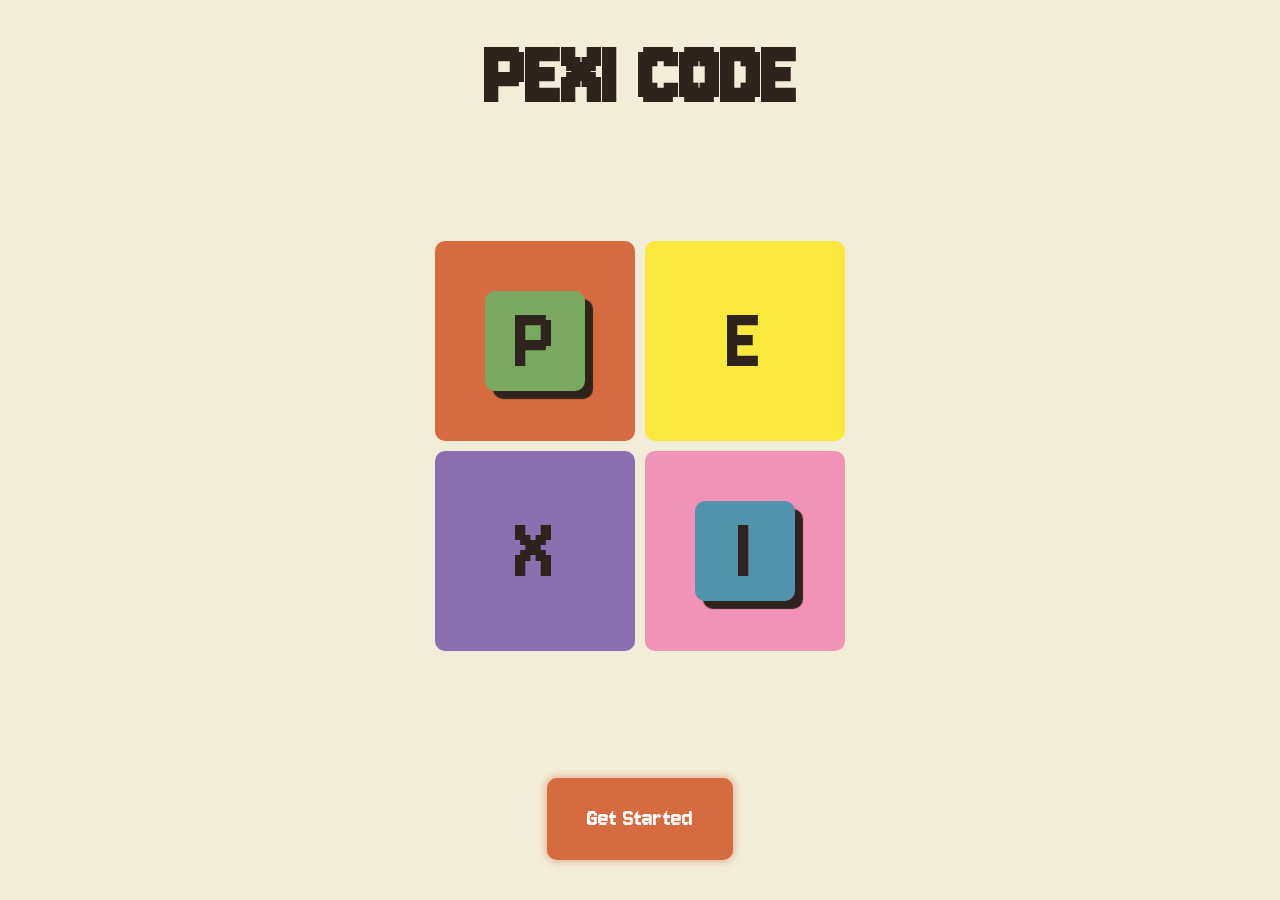
<file: index.html>
<!DOCTYPE html>
<html lang="en">
<head>
    <meta charset="UTF-8">
    <meta name="viewport" content="width=device-width, initial-scale=1.0">
    <title>Pexi Code</title>

    <link rel="preconnect" href="https://fonts.googleapis.com">
    <link rel="preconnect" href="https://fonts.gstatic.com" crossorigin>
    <link href="https://fonts.googleapis.com/css2?family=Jersey+10&display=swap" rel="stylesheet">

    <link rel="stylesheet" href="css/styles.css">
    <link rel="stylesheet" href="css/animation.css">

</head>

<body>

    <div class="container">
        <div class="welcome-page center">
            <h1>PEXI CODE</h1>

            <div class="cards-wrapper center">
                <div class="cards-grid">


                <div class="card card-p">
                    <div class="card-inner">
                        <div class="card-front">
                            <div class="keyboard center">
                                <span>P</span>
                            </div>
                        </div>
                        <div class="card-back"></div>
                    </div>
                </div>

                <div class="card card-e">
                    <div class="card-inner">
                        <div class="card-front"><span>E</span></div>
                        <div class="card-back"></div>
                    </div>
                </div>

                <div class="card card-x">
                    <div class="card-inner">
                        <div class="card-front"><span>X</span></div>
                        <div class="card-back"></div>
                    </div>
                </div>

                <div class="card card-i">
                    <div class="card-inner">
                        <div class="card-front">
                            <div class="keyboard center">
                                <span>I</span>
                            </div>
                        </div>
                        <div class="card-back"></div>
                    </div>
                </div>

                </div>
            </div>

            <div class="start-btn-wrapper">
                <a href="settings.html" class="start-btn">Get Started</a>
            </div>

        </div>      
    </div>
    
</body>
</html>
</file>
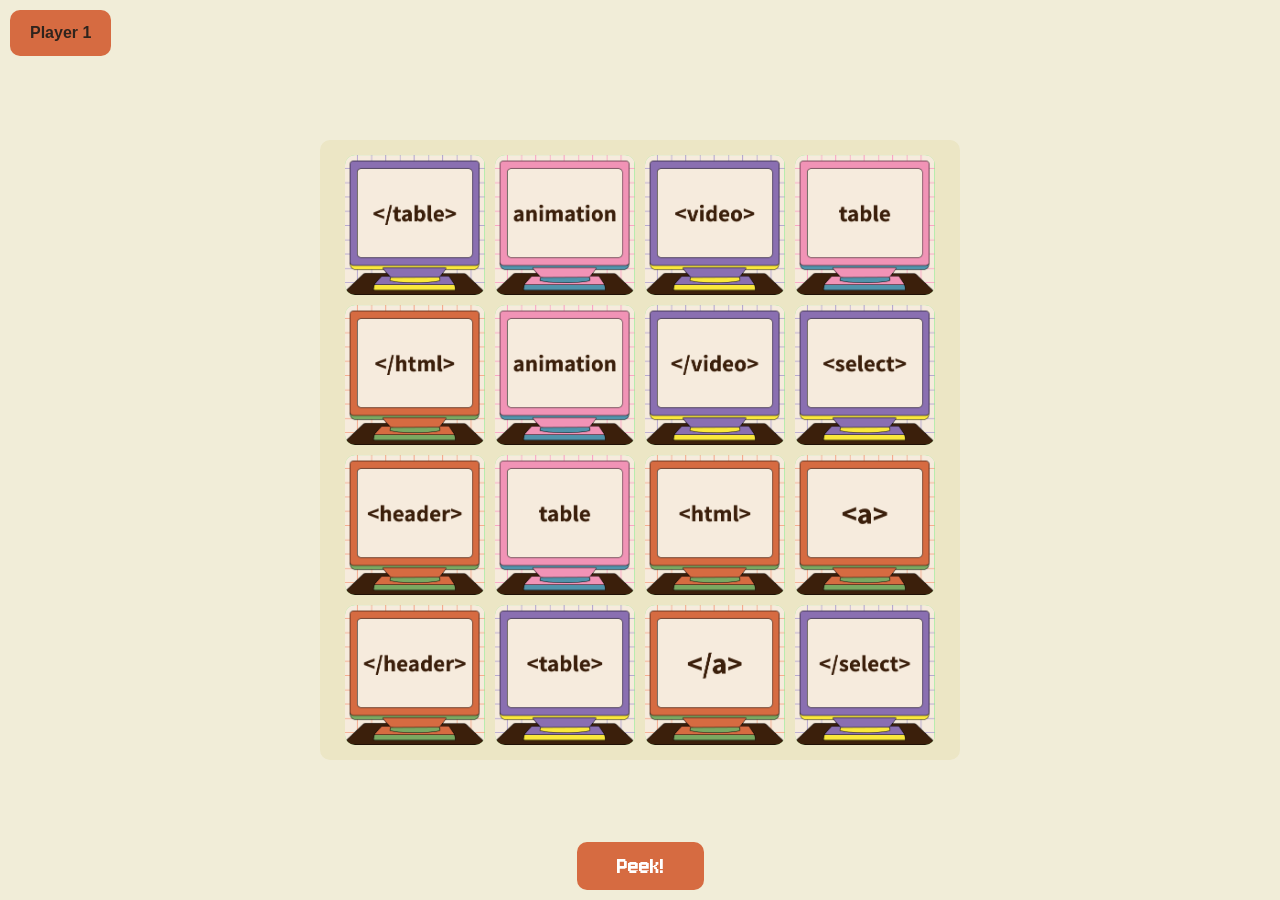
<file: game.html>
<!DOCTYPE html>
<html lang="en">
<head>
    <meta charset="UTF-8">
    <meta name="viewport" content="width=device-width, initial-scale=1.0">
    <title>Screen Game</title>

    <link rel="preconnect" href="https://fonts.googleapis.com">
    <link rel="preconnect" href="https://fonts.gstatic.com" crossorigin>
    <link href="https://fonts.googleapis.com/css2?family=Jersey+10&display=swap" rel="stylesheet">

    <link rel="stylesheet" href="css/styles.css">
    <link rel="stylesheet" href="css/game.css">

</head>

<body>

    <div class="container">
        <div class="game-page">
            <!-- Player names in corners -->
            <div class="player player1">Player 1</div>
            <div class="player player2">Player 2</div>
            <div class="player player3">Player 3</div>
            <div class="player player4">Player 4</div>

            <!-- Game board -->
            <div class="game-board"></div>

            <button id="peek-btn">Peek!</button>

        </div>
    </div>
 
<script src="js/game.js"></script>

</body>
</html>
</file>
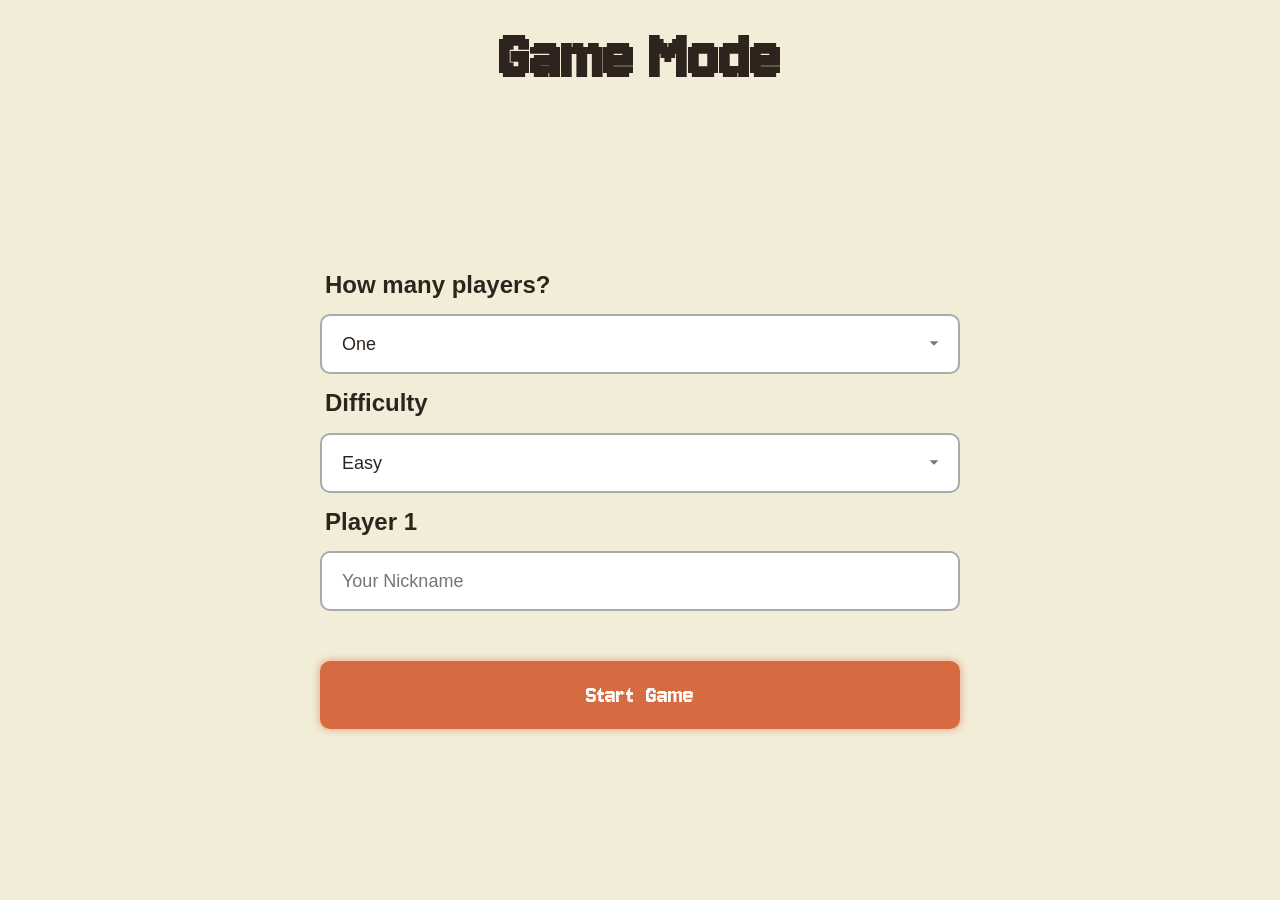
<file: settings.html>
<!DOCTYPE html>
<html lang="en">
<head>
    <meta charset="UTF-8">
    <meta name="viewport" content="width=device-width, initial-scale=1.0">
    <title>Pexi Code</title>

    <link rel="preconnect" href="https://fonts.googleapis.com">
    <link rel="preconnect" href="https://fonts.gstatic.com" crossorigin>
    <link href="https://fonts.googleapis.com/css2?family=Jersey+10&display=swap" rel="stylesheet">

    <link rel="stylesheet" href="css/styles.css">
    <link rel="stylesheet" href="css/settings.css">

</head>

<body>

    <div class="container">
        <div class="settings-page center">
            <h2>Game Mode</h2>

            <div class="settings-wrapper center">              
                <form class="setup" id="setup">
                    <div class="mode">
                        <label for="players">How many players?</label>
                        <select name="players" id="players">
                            <option value="1">One</option>
                            <option value="2">Two</option>
                            <option value="3">Three</option>
                            <option value="4">Four</option>
                        </select>
                    </div>

                    <div class="mode">
                        <label for="levels">Difficulty</label>
                        <select name="levels" id="levels">
                            <option value="easy">Easy</option>
                            <option value="medium">Medium</option>
                            <option value="hard">Hard</option>
                        </select>
                    </div>

                    <div class="names hidden" id="names">
                        <div class="name-wrapper">
                            <label for="player1">Player 1</label>
                            <input type="text" id="player1" name="player1" placeholder="Your Nickname">
                        </div>
                        <div class="name-wrapper">
                            <label for="player2">Player 2</label>
                            <input type="text" id="player2" name="player2" placeholder="Your Nickname">
                        </div>
                        <div class="name-wrapper">
                            <label for="player3">Player 3</label>
                            <input type="text" id="player3" name="player3" placeholder="Your Nickname">
                        </div>
                        <div class="name-wrapper">
                            <label for="player4">Player 4</label>
                            <input type="text" id="player4" name="player4" placeholder="Your Nickname">
                        </div>
                    </div>

                    <input type="submit" value="Start  Game" class="start-btn">
                </form>
            </div>

        </div>    
    </div>

    <script src="js/settings.js"></script>

    
</body>
</html>
</file>
<file: css/styles.css>
/* CSS RESET */
*, *:before, *:after {
  box-sizing: border-box;
}

* {
  margin: 0;
  padding: 0;
  box-sizing: border-box;
}

html {
  scroll-behavior: smooth;
}

body {
  font-family: 'Arial', sans-serif;
  background-color: #f9f9f9;
  color: #333;
  line-height: 1.6;
  min-height: 100vh;
}

h1, h2, h3, h4, h5, h6 {
  font-weight: 600;
  color: #222;
  margin-bottom: 0.5em;
}

p {
  margin-bottom: 1em;
}

a {
  color: #007acc;
  text-decoration: none;
}

a:hover {
  text-decoration: underline;
}

img {
  max-width: 100%;
  display: block;
}


/* MY CSS */

.container {
  width: 100%;
  height: 100vh;
}

/* FLEX CLASSES */

.center{ 
    display: flex;
    flex-direction: column;
    justify-content: center;
    align-items: center;
}

.start-btn-wrapper {
    margin: 40px 0;
    text-align: center;
}

.start-btn {
    display: inline-block;
    padding: 20px 40px;
    border-radius: 10px;
    border: none;
    box-shadow: 0px 0px 6px 2px rgba(214, 107, 65, 0.4);
    background-color: #d66b41;
    cursor: pointer;
    text-decoration: none;
    font-family: 'Jersey 10', sans-serif;
    font-size: 26px;
    color: #fff;
    transition: transform 0.2s, background-color 0.2s;
}

.start-btn:hover {
    transform: scale(1.05);
    background-color: #7aa861;
    box-shadow: 0px 0px 6px 2px rgba(122, 168, 97, 0.4);
    text-decoration: none;
}
</file>
<file: css/animation.css>
.welcome-page {
  width: 100%;
  height: 100%;
  background-color: #F1EDD8;
  /* background-image: url("../imgs/grid-2.png");
  background-size: cover;
  background-position: center; */
  /* justify-content: space-around; */
}

.welcome-page h1 {
  font-size: 96px;
  color: #2F241D;
  font-family: "Jersey 10", sans-serif;
  margin: 0;
}

/* CARD ANIMATION */

.cards-wrapper {
  height: 100%;
  width: 100%;
}

.cards-grid {
  display: grid;
  grid-template-columns: repeat(2, 1fr);
  gap: 10px;
  /* justify-content: center;
  align-items: center; */
}

.card {
  width: 200px;
  height: 200px;
  perspective: 1000px; /* 3D effect */
}

.card-inner {
  width: 100%;
  height: 100%;
  position: relative;
  transform-style: preserve-3d;
  animation: flip 1.5s ease-in-out 1; /* flip x time automatically */
  animation-fill-mode: none; /* finish state */
}

.card-front, .card-back {
  position: absolute;
  width: 100%;
  height: 100%;
  backface-visibility: hidden;
  border-radius: 10px;
  display: flex;
  justify-content: center;
  align-items: center;
}

.card-p .card-front { background-color: #D66B41; }
.card-e .card-front { background-color: #FAE83C; }
.card-x .card-front { background-color: #8A6FB1; }
.card-i .card-front { background-color: #F193B6; }

.card-back {
  width: 100%;
  height: 100%; 
  background-image: url("../imgs/back-mascot.png");
  background-size: contain; 
  background-position: center; 
  background-repeat: no-repeat; 
  border: 2px solid #2F241D;
  transform: rotateY(180deg);
}

.card-p .keyboard {
  width: 100px;
  height: 100px;
  border-radius: 10px;
  box-shadow: 8px 8px 1px #2F241D;
  background-color: #7AA861;
}

.card-i .keyboard {
  width: 100px;
  height: 100px;
  border-radius: 10px;
  box-shadow: 8px 8px 1px #2F241D;
  background-color: #5193AB;
}

.card span {
  font-size: 96px;
  color: #2F241D;
  font-family: "Jersey 10", sans-serif;
}

/* Effects */

@keyframes flip {
  0% { transform: rotateY(0deg); }
  25% { transform: rotateY(180deg); }
  50% { transform: rotateY(0deg); }
  75% { transform: rotateY(180deg); }
  100% { transform: rotateY(0deg); }
}


.card-p .card-inner { animation-delay: 0s; }
.card-e .card-inner { animation-delay: 0.2s; }
.card-x .card-inner { animation-delay: 0.4s; }
.card-i .card-inner { animation-delay: 0.6s; }
</file>
<file: css/game.css>
/* --- Players --- */
.player {
    position: absolute;
    padding: 10px 20px;
    color: #2F241D;
    font-weight: 600;
    border-radius: 10px;
}

/* Corner positioning */
.player1 { top: 10px; left: 10px; background-color: #D66B41; }
.player2 { top: 10px; right: 10px; background-color: #FAE83C; }
.player3 { bottom: 10px; left: 10px; background-color: #8A6FB1; }
.player4 { bottom: 10px; right: 10px; background-color: #F193B6; }

#peek-btn {
    position: absolute;
    bottom: 10px;
}

#peek-btn {
    display: inline-block;
    padding: 10px 40px;
    border-radius: 10px;
    border: none;
    background-color: #d66b41;
    cursor: pointer;
    text-decoration: none;
    font-family: 'Jersey 10', sans-serif;
    font-size: 26px;
    color: #fff;
    transition: transform 0.2s, background-color 0.2s;
}

#peek-btn:hover {
    transform: scale(1.05);
    background-color: #7aa861;
    text-decoration: none;
}

/* --- Container --- */
.container {
    width: 100%;
    height: 100vh;           
    display: flex;
    justify-content: center;
    align-items: center;
}

/* --- Game page --- */
.game-page {
    width: 100%;
    height: 100%;
    position: relative;
    background-color: #F1EDD8;
    display: flex;
    justify-content: center;
    align-items: center;
}

/* --- Game board --- */
.game-board {
    display: flex;
    flex-wrap: wrap;
    justify-content: center;
    align-items: center;
    gap: 10px;
    height: auto;
    padding: 15px;
    background-color: #ece6c5;
    border-radius: 10px;
}

/* --- Card sizes for different difficulties --- */
.card-large { width: 140px; height: 140px; }  /* 16 cards */
.card-medium { width: 120px; height: 120px; } /* 32 cards */
.card-small { width: 110px; height: 110px; }  /* 48 cards */

/* --- Cards --- */
.card {
    display: flex;
    justify-content: center;
    align-items: center;
    font-size: 24px;
    color: white;
    border-radius: 10px;
    cursor: pointer;
    user-select: none;
    transition: transform 0.2s;
}

.card:hover {
    transform: scale(1.05);
}

.game-card {
    perspective: 1000px;
    border-radius: 10px;
    transition: transform 0.3s;
}

.game-card .inner {
    width: 100%;
    height: 100%;
    position: relative;
    transform-style: preserve-3d;
    transform: rotateY(180deg); /* show back initially */
    border-radius: 10px;
    transition: transform 0.6s ease;
}

.game-card.flipped .inner {
    transform: rotateY(0deg); /* show front */
}

.front, .back {
    position: absolute;
    width: 100%;
    height: 100%;
    backface-visibility: hidden;
    border-radius: 10px;
    display: flex;
    justify-content: center;
    align-items: center;
}

.front { background-color: lightgreen; }
.back { 
    background-color: orange;
    transform: rotateY(180deg);
}

.front img, .back img {
    width: 100%;
    height: 100%;
    object-fit: cover;
    border-radius: 10px;
}

/* Matched cards disappear */
.game-card.matched {
    pointer-events: none;
    opacity: 0;
    transform: scale(0);
    transition: opacity 0.3s, transform 0.3s;
}

.front:hover, .back:hover {
    cursor: pointer;
}

/* --- Flip animation --- */
@keyframes flip {
    0% { transform: rotateY(0deg); }
    25% { transform: rotateY(180deg); }
    50% { transform: rotateY(0deg); }
    75% { transform: rotateY(180deg); }
    100% { transform: rotateY(180deg); }
}
</file>
<file: css/settings.css>
.settings-page {
    width: 100%;
    height: 100%;
    background-color: #F1EDD8;
}

.settings-page h2 {
    font-size: 72px;
    color: #2F241D;
    font-family: "Jersey 10", sans-serif;
    margin-bottom: 20px;
}

.settings-wrapper {
    width: 50%;
    height: 100%;
    margin-bottom: 40px;
}

.settings-wrapper .setup {
    width: 100%;
    height: 100%;
    display: flex;
    flex-direction: column;
    justify-content: center;
    gap: 10px;
}

.mode {
    display: flex;
    flex-direction: column;
}

/* Text over the input */
.mode label {
    font-size: 24px;
    font-weight: 600;
    color: #2F241D;
    margin-bottom: 10px;
    padding-left: 5px;
}

/* Dropdown input */
.mode select {
    height: 60px;
    border-radius: 10px;
    border: 2px solid #aaa;
    padding: 0 20px;
    font-size: 18px;
    background-color: #fff;
    color: #2F241D;
    appearance: none; /* Removes default browser arrow */
    background-image: url("data:image/svg+xml;utf8,<svg fill='%23777' height='20' viewBox='0 0 20 20' width='20' xmlns='http://www.w3.org/2000/svg'><path d='M5 7l5 5 5-5z'/></svg>");
    background-repeat: no-repeat;
    background-position: right 15px center;
    background-size: 18px;
    cursor: pointer;
    transition: border-color 0.3s, box-shadow 0.3s;
}

.mode select:hover {
    border-color: #7AA861;
    box-shadow: 0px 0px 6px 2px rgba(122, 168, 97, 0.4);
}

.mode select:focus {
    outline: none;
    border-color: #D66B41;
    box-shadow: 0px 0px 6px 2px rgba(214, 107, 65, 0.4);
}

/* Style dropdown options */
.mode select option {
    background-color: #fff;
    color: #2F241D;
    padding: 10px;
}

/* Players Nicknames */
.names {
    display: grid;
    grid-template-columns: repeat(2, 1fr); /* max 2 per row */
    gap: 15px;
}

.name-wrapper {
    display: flex;
    flex-direction: column;
}

.name-wrapper input {
    width: 100%;
    height: 60px;
    border-radius: 10px;
    border: 2px solid #aaa;
    padding: 0 20px;
    font-size: 18px;
    background-color: #fff;
    color: #2F241D;
    cursor: pointer;
    transition: border-color 0.3s, box-shadow 0.3s;
}

.name-wrapper input:hover {
    border-color: #7AA861;
    box-shadow: 0 0 6px 2px rgba(122, 168, 97, 0.4);
}

.name-wrapper input:focus {
    outline: none;
    border-color: #D66B41;
    box-shadow: 0 0 6px 2px rgba(214, 107, 65, 0.4);
}

.names label {
    font-size: 24px;
    font-weight: 600;
    color: #2F241D;
    margin-bottom: 10px;
    padding-left: 5px;
}


/* TOGGLE JS Important*/

.hidden {
    display: none;
}


/* Start button */
.setup .start-btn {
    min-height: 60px;
    margin-top: 40px;
    font-size: 26px;
    color: white;
    border-radius: 10px;
    border: none;
    box-shadow: 0px 0px 6px 2px rgba(214, 107, 65, 0.4);
    background-color: #d66b41;
    cursor: pointer;
    transition: 0.4s;
}

.start-btn:hover {
    background-color: #7aa861;
    box-shadow: 0px 0px 6px 2px rgba(122, 168, 97, 0.4);
}
</file>
